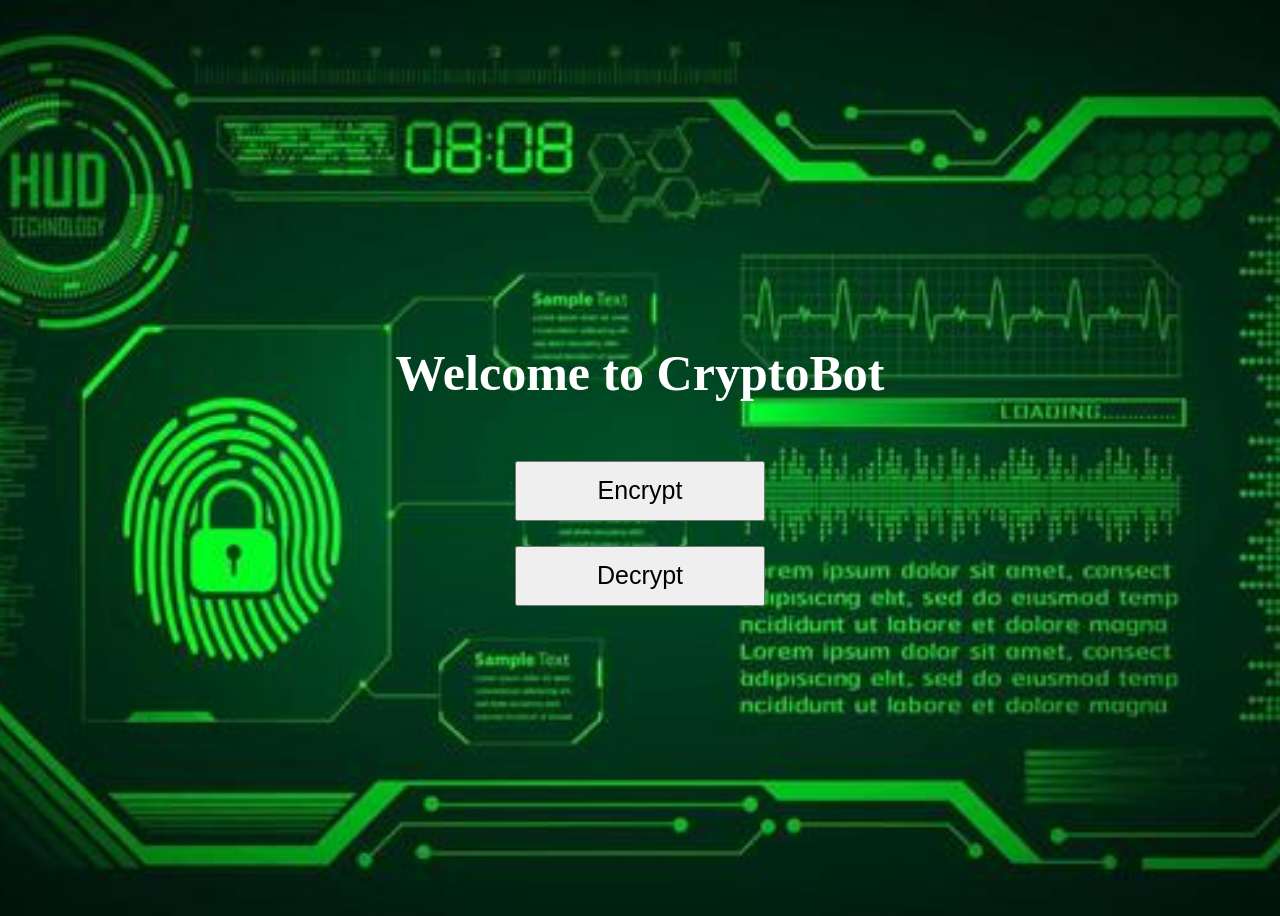
<file: index.html>
<!DOCTYPE html>

<html lang="en">

<head>

    <title>CryptoBot</title>

    <link rel="stylesheet" href="homepage.css">

</head>


<body style="background-image: url(./cybersec.jpeg);">


    <div class="home-box">


        <h1>
            Welcome to CryptoBot
        </h1>


        <button id="choice1-btn">
            Encrypt
        </button>


        <button id="choice2-btn">
            Decrypt
        </button>


    </div>



    <script src="homepage.js"></script>


</body>

</html>
</file>
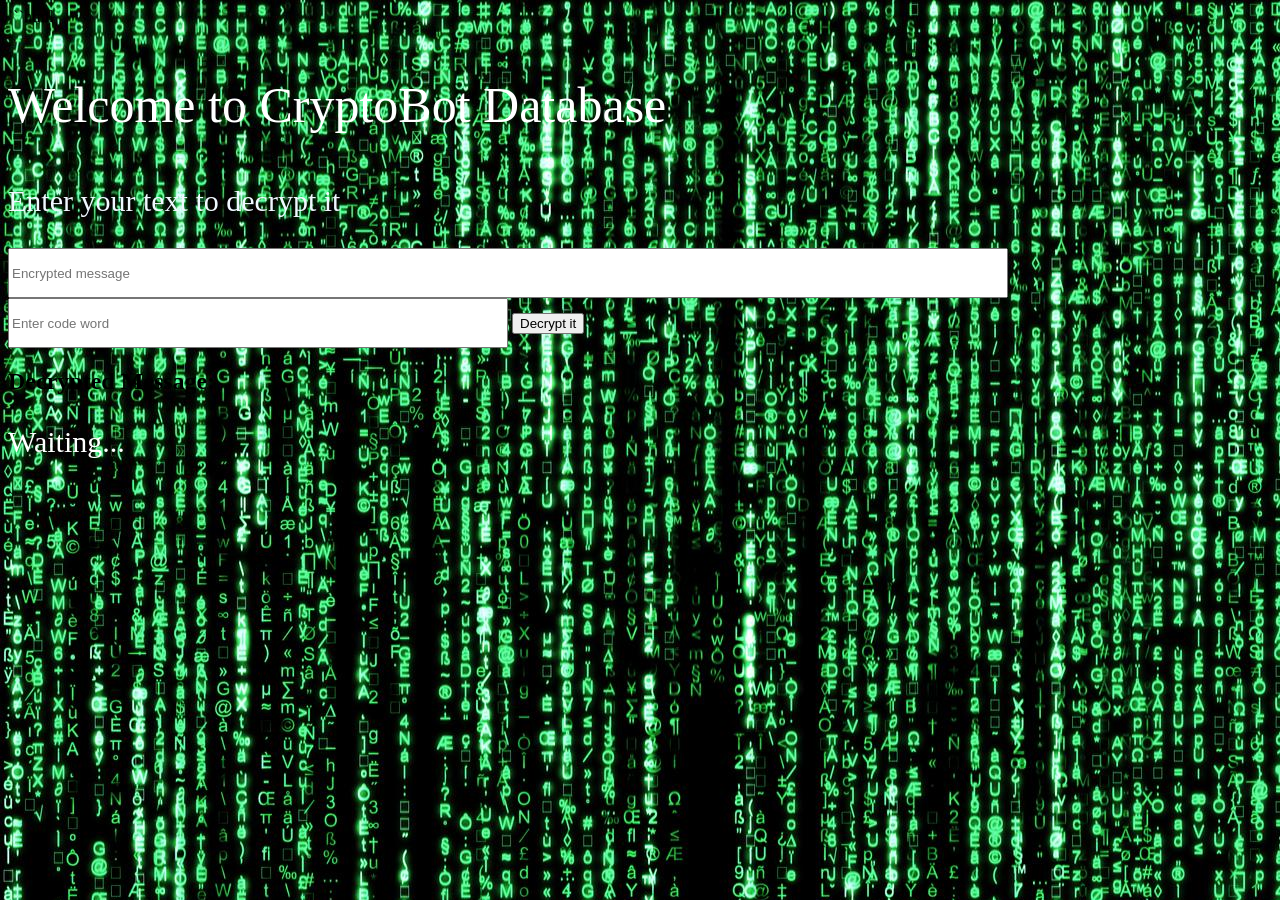
<file: decrypt.html>
```html
<!DOCTYPE html>

<html lang="en">

<head>
    <link rel="stylesheet" href="decrypt.css">
    <title>CryptoBot Decrypt</title>
</head>

<body style="background-image:url(./encryption.jpeg)">

    <p style="color:white; font-size:50px;">
        Welcome to CryptoBot Database
    </p>


    <p style="color:aliceblue; font-size:30px;">
        Enter your text to decrypt it
    </p>


    <input 
        type="text" 
        id="message" 
        placeholder="Encrypted message"
        style="width:1000px; height:50px;">


    <input 
        type="text" 
        id="codeword" 
        placeholder="Enter code word"
        style="width:500px; height:50px;">


    <button id="decrypt-btn">
        Decrypt it
    </button>


    <h2 class="decrypted-title">
        Decrypted Message:
    </h2>


    <p id="decrypted-output">
        Waiting...
    </p>


    <script src="decrypt.js"></script>

</body>

</html>
```
</file>
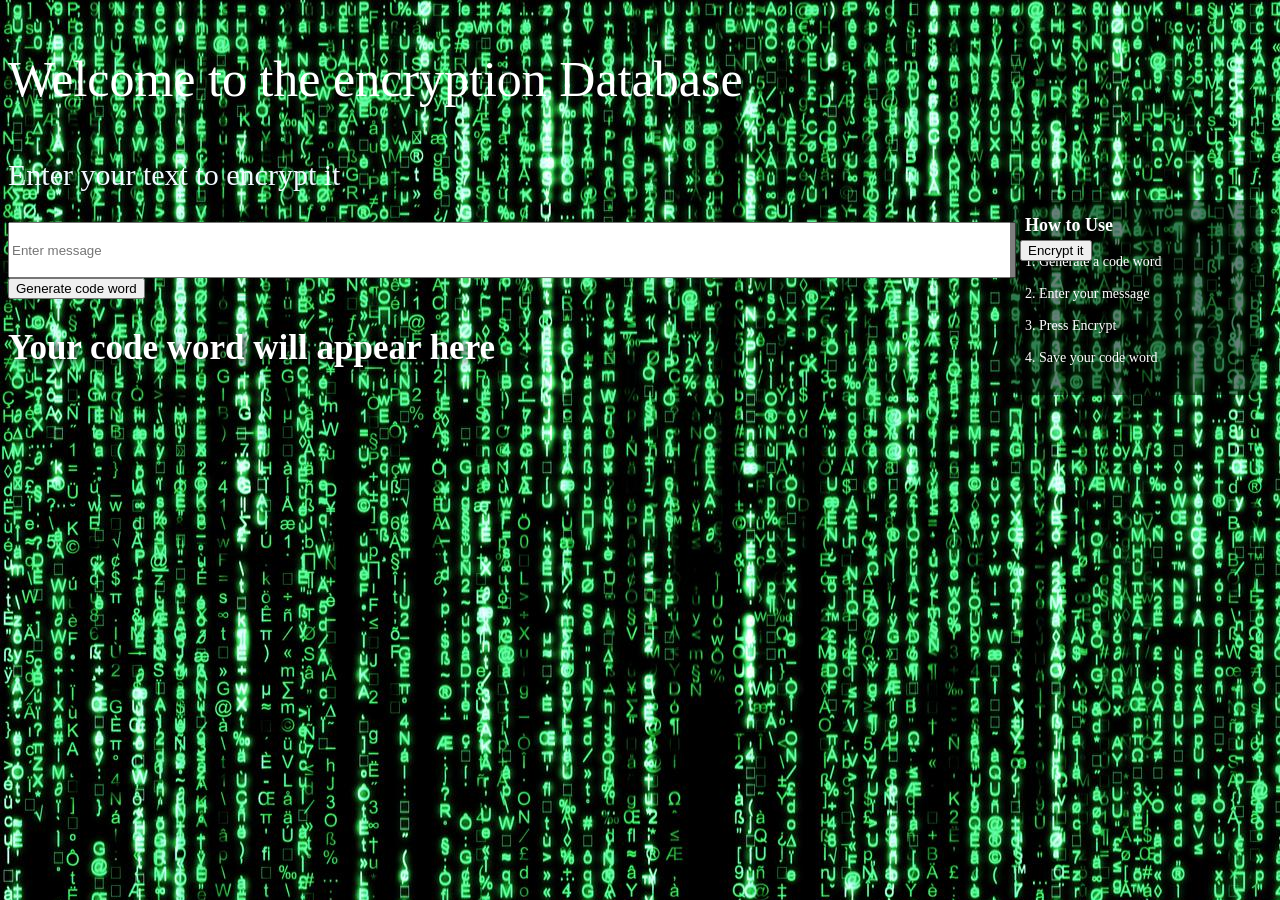
<file: encrypt.html>
<!DOCTYPE html>

<html lang="en">

<head>

    <title>CryptoBot Encryption</title>

    <link rel="stylesheet" href="encrypt.css">

</head>


<body style="background-image:url(./encryption.jpeg)">





    <p style="color:white; font-size:50px;">
        Welcome to the encryption Database
    </p>



    <p style="color:aliceblue; font-size:30px;">
        Enter your text to encrypt it
    </p>



    <input 
        type="text" 
        id="message" 
        style="width:1000px; height:50px;"
        placeholder="Enter message">



    <button id="encrypt-btn">
        Encrypt it
    </button>




    <div class="word-generator">


        <button class="generate-word-btn">
            Generate code word
        </button>



        <h2 class="word-title">
            Your code word will appear here
        </h2>


    </div>





    <div class="rules-box">

        <h3>
            How to Use
        </h3>


        <p>
            1. Generate a code word
            <br><br>

            2. Enter your message
            <br><br>

            3. Press Encrypt
            <br><br>

            4. Save your code word
        </p>


    </div>





    <script src="encrypt.js"></script>


</body>

</html>
</file>
<file: homepage.css>
body {
    background-size: cover;
    background-position: center;
}


.home-box {
    height: 100vh;

    display: flex;
    flex-direction: column;

    justify-content: center;
    align-items: center;

    gap: 25px;

    text-align: center;
}


.home-box h1 {
    color: white;
    font-size: 50px;
}


#user-info {
    color: white;
    font-size: 25px;
}


button {
    width: 250px;
    height: 60px;

    font-size: 25px;

    cursor: pointer;
}
</file>
<file: decrypt.css>
#decrypted-output {
    color: white;
    font-size: 30px;
}
</file>
<file: encrypt.css>
.rules-box {
    position: absolute;
    right: 20px;
    top: 200px;
    width: 220px;
    color: white;
    background: rgba(0, 0, 0, 0.5);
    padding: 15px;
    border-radius: 10px;
    font-size: 14px;
    z-index: 1;
}

.rules-box h3 {
    font-size: 18px;
    margin-top: 0;
}

.rules-box p {
    font-size: 14px;
}

#encrypt-btn {
    position: relative;
    z-index: 10;
}

.word-title {
    color: #FFFFFF;
    text-shadow: 2px 2px 6px black;
    font-size: 35px;
    font-weight: bold;
}
</file>
